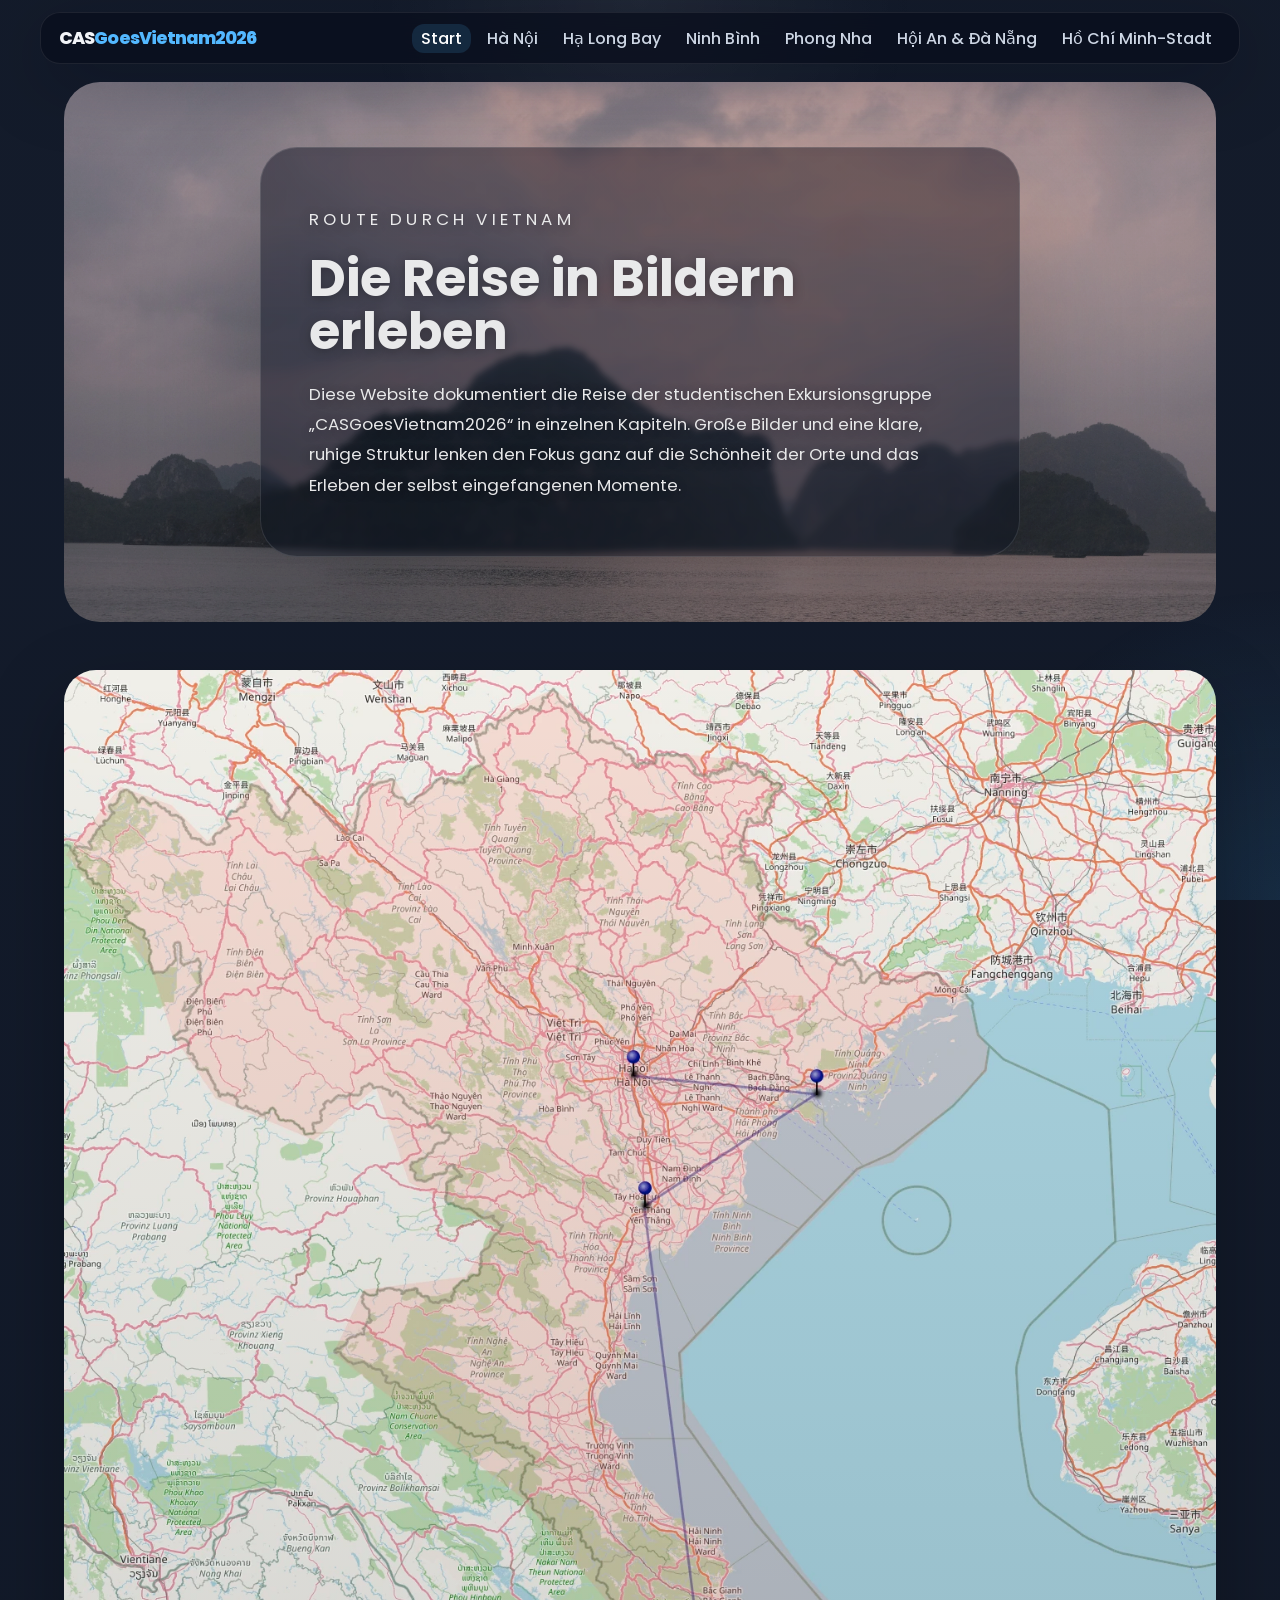
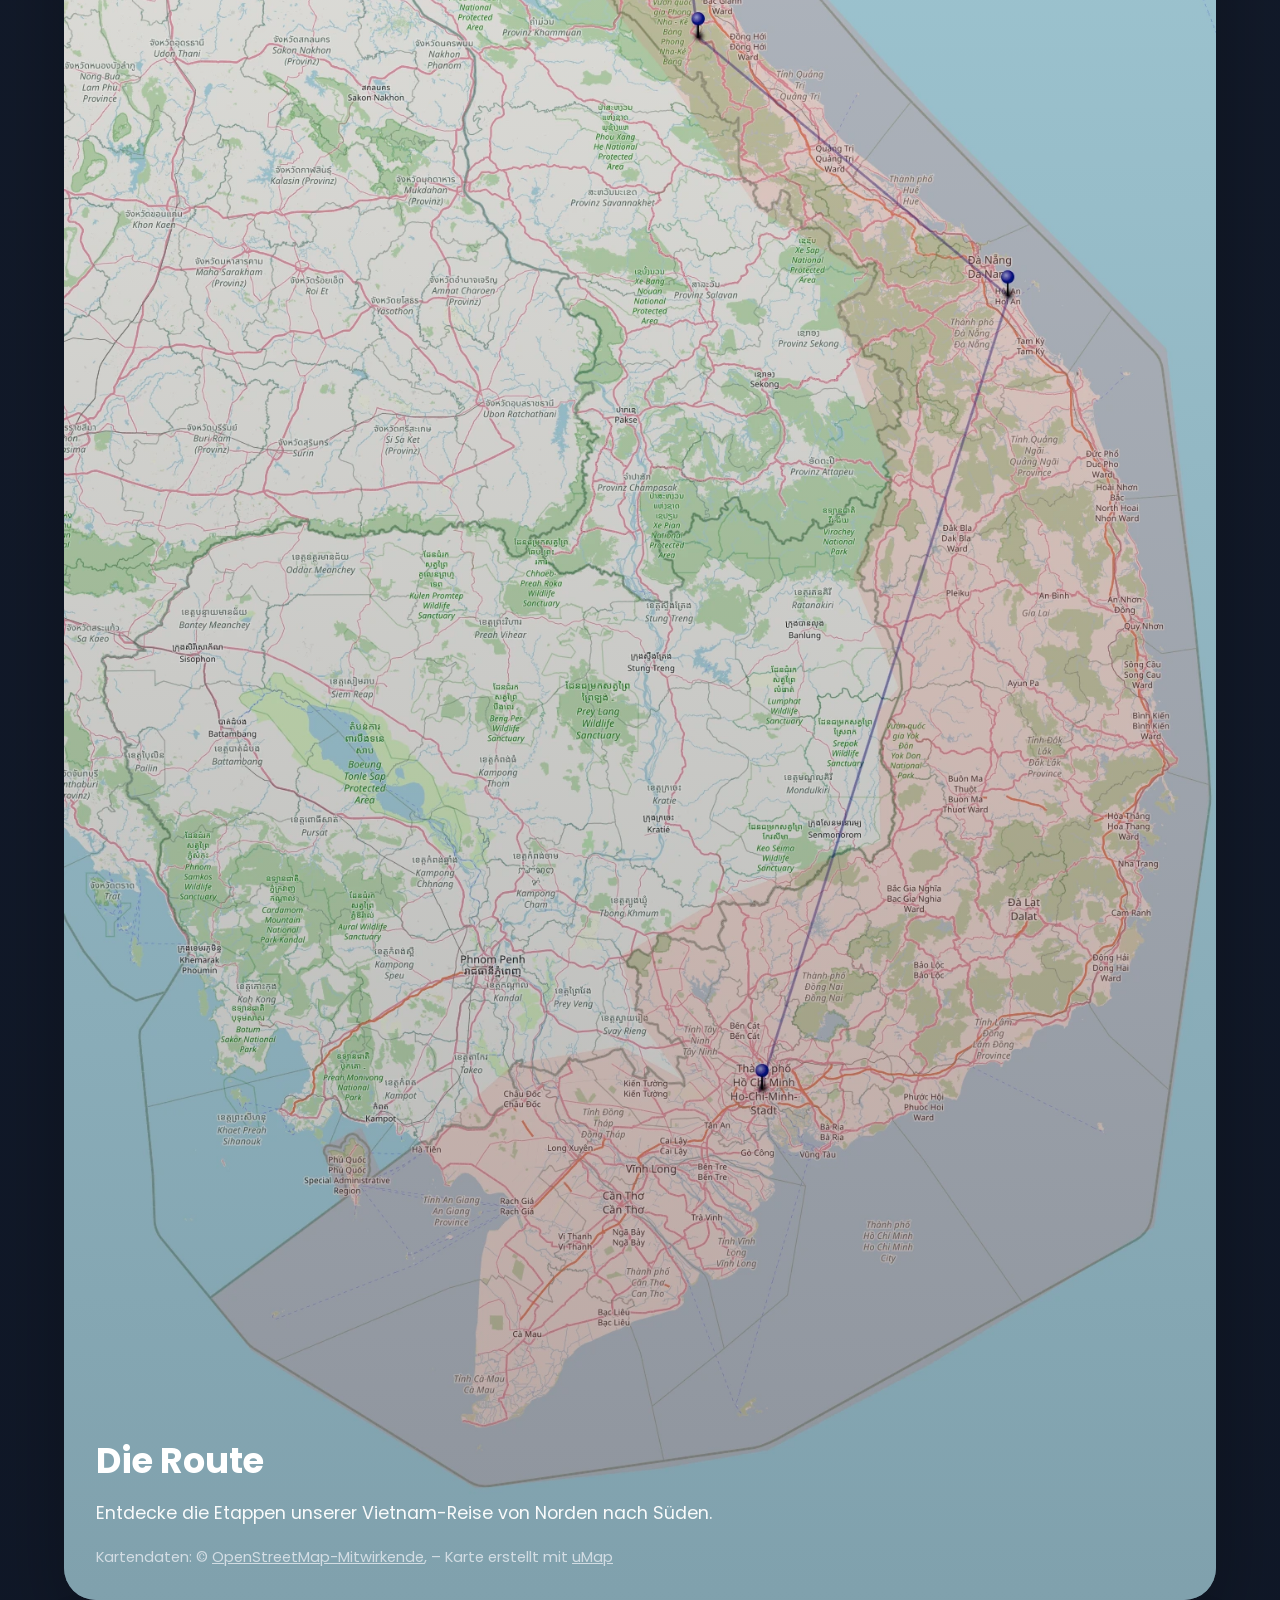
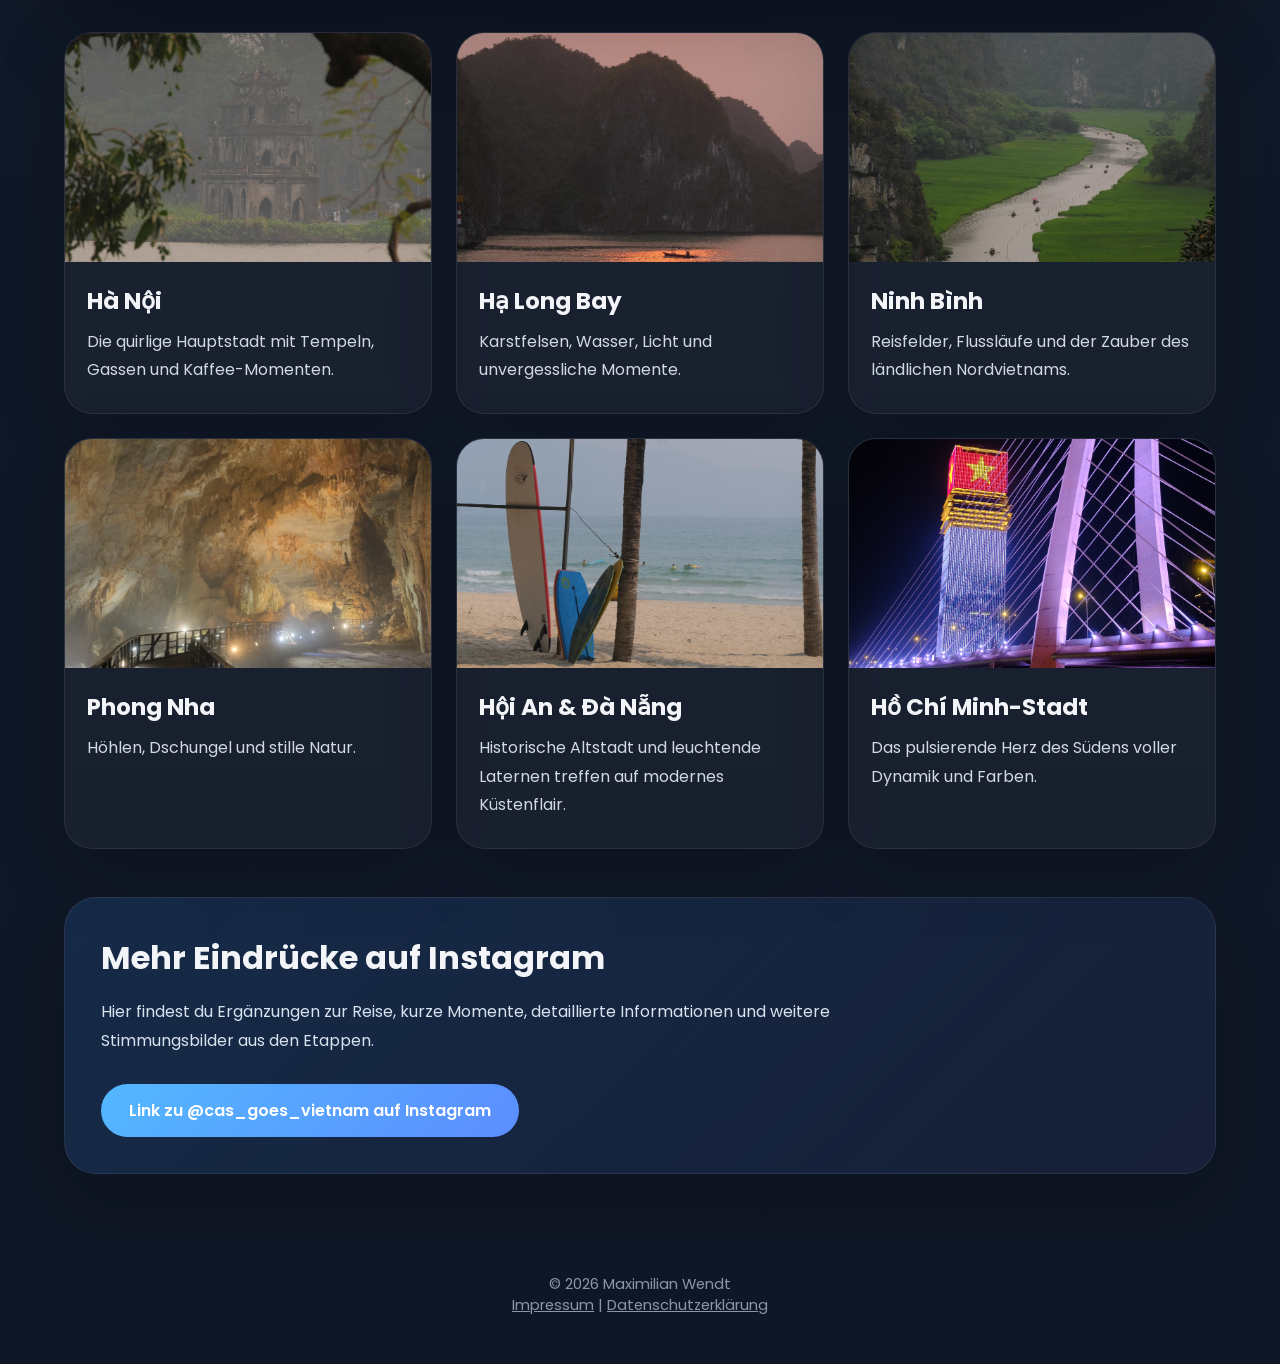
<file: vn/index.html>
<!DOCTYPE html>
<html lang="de">
<head>
    <meta charset="UTF-8">
    <meta name="viewport" content="width=device-width, initial-scale=1.0">
    <title>Start - CASGoesVietnam2026</title>
    <link rel="stylesheet" href="css/style.css">
    <link rel="icon" type="image/png" sizes="32x32" href="icons/favicon-32.png">
    <link rel="icon" type="image/png" sizes="16x16" href="icons/favicon-16.png">
    <link rel="apple-touch-icon" href="icons/apple-touch-icon.png">
    <link rel="icon" href="icons/favicon.ico" type="image/x-icon">
    <link rel="shortcut icon" href="icons/favicon.ico">
</head>
<body>
    <div class="bg-blur"></div>

    <nav class="main-nav">
        <div class="nav-container">
            <div class="logo">CAS<span>GoesVietnam<span>2026</span></div>
            <ul>
                <li><a href="index.html" class="active">Start</a></li>
                <li><a href="hanoi.html">Hà Nội</a></li>
                <li><a href="halong-bay.html">Hạ Long Bay</a></li>
                <li><a href="tam-coc.html">Ninh Bình</a></li>
                <li><a href="phong-nha.html">Phong Nha</a></li>
                <li><a href="hoian-danang.html">Hội An & Đà Nẵng</a></li>
                <li><a href="ho-chi-minh-stadt.html">Hồ Chí Minh-Stadt</a></li>
            </ul>
        </div>
    </nav>

    <main>
        <section class="hero">
            <div class="hero-content">
                <p class="eyebrow">Route durch Vietnam</p>
                <h1>Die Reise in Bildern erleben</h1>
                <p>Diese Website dokumentiert die Reise der studentischen Exkursionsgruppe &bdquo;CASGoesVietnam2026&ldquo; in einzelnen Kapiteln. Große Bilder und eine klare, ruhige Struktur lenken den Fokus ganz auf die Schönheit der Orte und das Erleben der selbst eingefangenen Momente.</p>                <!-- <a href="#destinations" class="btn-primary">Zu den Orten</a> -->
            </div>
        </section>

        <section class="route-map-section">
            <div class="route-map-container">
                <img src="images/Karte.webp" alt="Reiseroute durch Vietnam" class="route-map-image">
                <div class="route-map-overlay">
                    <h2>Die Route</h2>
                    <p>Entdecke die Etappen unserer Vietnam-Reise von Norden nach Süden.</p>
                    <!-- <p2 class="route-map-credit">Kartendaten: © OpenStreetMap-Mitwirkende</p2> -->
                    <p2 class="route-map-credit">Kartendaten:  © <a href="https://www.openstreetmap.org/copyright" target="_blank" rel="noopener">OpenStreetMap-Mitwirkende</a>, 
  <!-- ® <a href="https://carto.com/attribution/" target="_blank" rel="noopener">CARTO</a>  -->
  – Karte erstellt mit <a href="https://umap-project.org" target="_blank" rel="noopener">uMap</a>
</p2>

                </div>
            </div>
        </section>

        <section id="destinations" class="destination-grid">
            <article class="destination-card">
                <a href="hanoi.html">
                    <div class="destination-image" style="background-image:
                    url('images/1%20Hanoi/H.webp'); background-position: center
                    30%;"></div>
                    <div class="destination-copy">
                        <h3>Hà Nội</h3>
                        <p>Die quirlige Hauptstadt mit Tempeln, Gassen und Kaffee-Momenten.</p>
                    </div>
                </a>
            </article>
            <article class="destination-card">
                <a href="halong-bay.html">
                    <div class="destination-image" style="background-image: url('images/2%20Halong/H.webp'); background-position: center 54%;"></div>
                    <div class="destination-copy">
                        <h3>Hạ Long Bay</h3>
                        <p>Karstfelsen, Wasser, Licht und unvergessliche Momente.</p>
                    </div>
                </a>
            </article>
            <article class="destination-card">
                <a href="tam-coc.html">
                    <div class="destination-image" style="background-image: url('images/3%20Ninh%20Binh/H.webp');"></div>
                    <div class="destination-copy">
                        <h3>Ninh Bình</h3>
                        <p>Reisfelder, Flussläufe und der Zauber des ländlichen Nordvietnams.</p>
                    </div>
                </a>
            </article>
            <article class="destination-card">
                <a href="phong-nha.html">
                    <div class="destination-image" style="background-image:
                    url('images/4%20Phong%20Nha/H.webp') ; background-position: center 60%;"></div>
                    <div class="destination-copy">
                        <h3>Phong Nha</h3>
                        <p>Höhlen, Dschungel und stille Natur.</p>
                    </div>
                </a>
            </article>
            <article class="destination-card">
                <a href="hoian-danang.html">
                    <div class="destination-image" style="background-image:
                    url('images/5%20Hoi%20An/H.webp'); background-position: center 95%;"></div>
                    <div class="destination-copy">
                        <h3>Hội An & Đà Nẵng</h3>
                        <p>Historische Altstadt und leuchtende Laternen treffen auf modernes Küstenflair.</p>
                    </div>
                </a>
            </article>
            <article class="destination-card">
                <a href="ho-chi-minh-stadt.html">
                    <div class="destination-image" style="background-image:
                    url('images/6%20Saigon/H.webp'); background-position: center 77%;"></div>
                    <div class="destination-copy">
                        <h3>Hồ Chí Minh-Stadt</h3>
                        <p>Das pulsierende Herz des Südens voller Dynamik und Farben.</p>
                    </div>
                </a>
            </article>
        </section>

        <section class="social-panel">
            <div>
                <h2>Mehr Eindrücke auf Instagram</h2>
                <p>Hier findest du Ergänzungen zur Reise, kurze Momente, detaillierte Informationen und weitere Stimmungsbilder aus den Etappen.</p>
                <a href="https://www.instagram.com/cas_goes_vietnam"
                target="_blank" rel="noopener noreferrer"
                class="btn-primary">Link zu
                @cas_goes_vietnam auf Instagram</a>
            </div>
        </section>
    </main>

    <footer>
        <p>&copy; 2026 Maximilian Wendt</p>
        <p><a href="impressum.html">Impressum</a> | <a href="datenschutz.html">Datenschutzerklärung</a></p>
    </footer>
    <script src="js/script.js"></script>
</body>
</html>
</file>
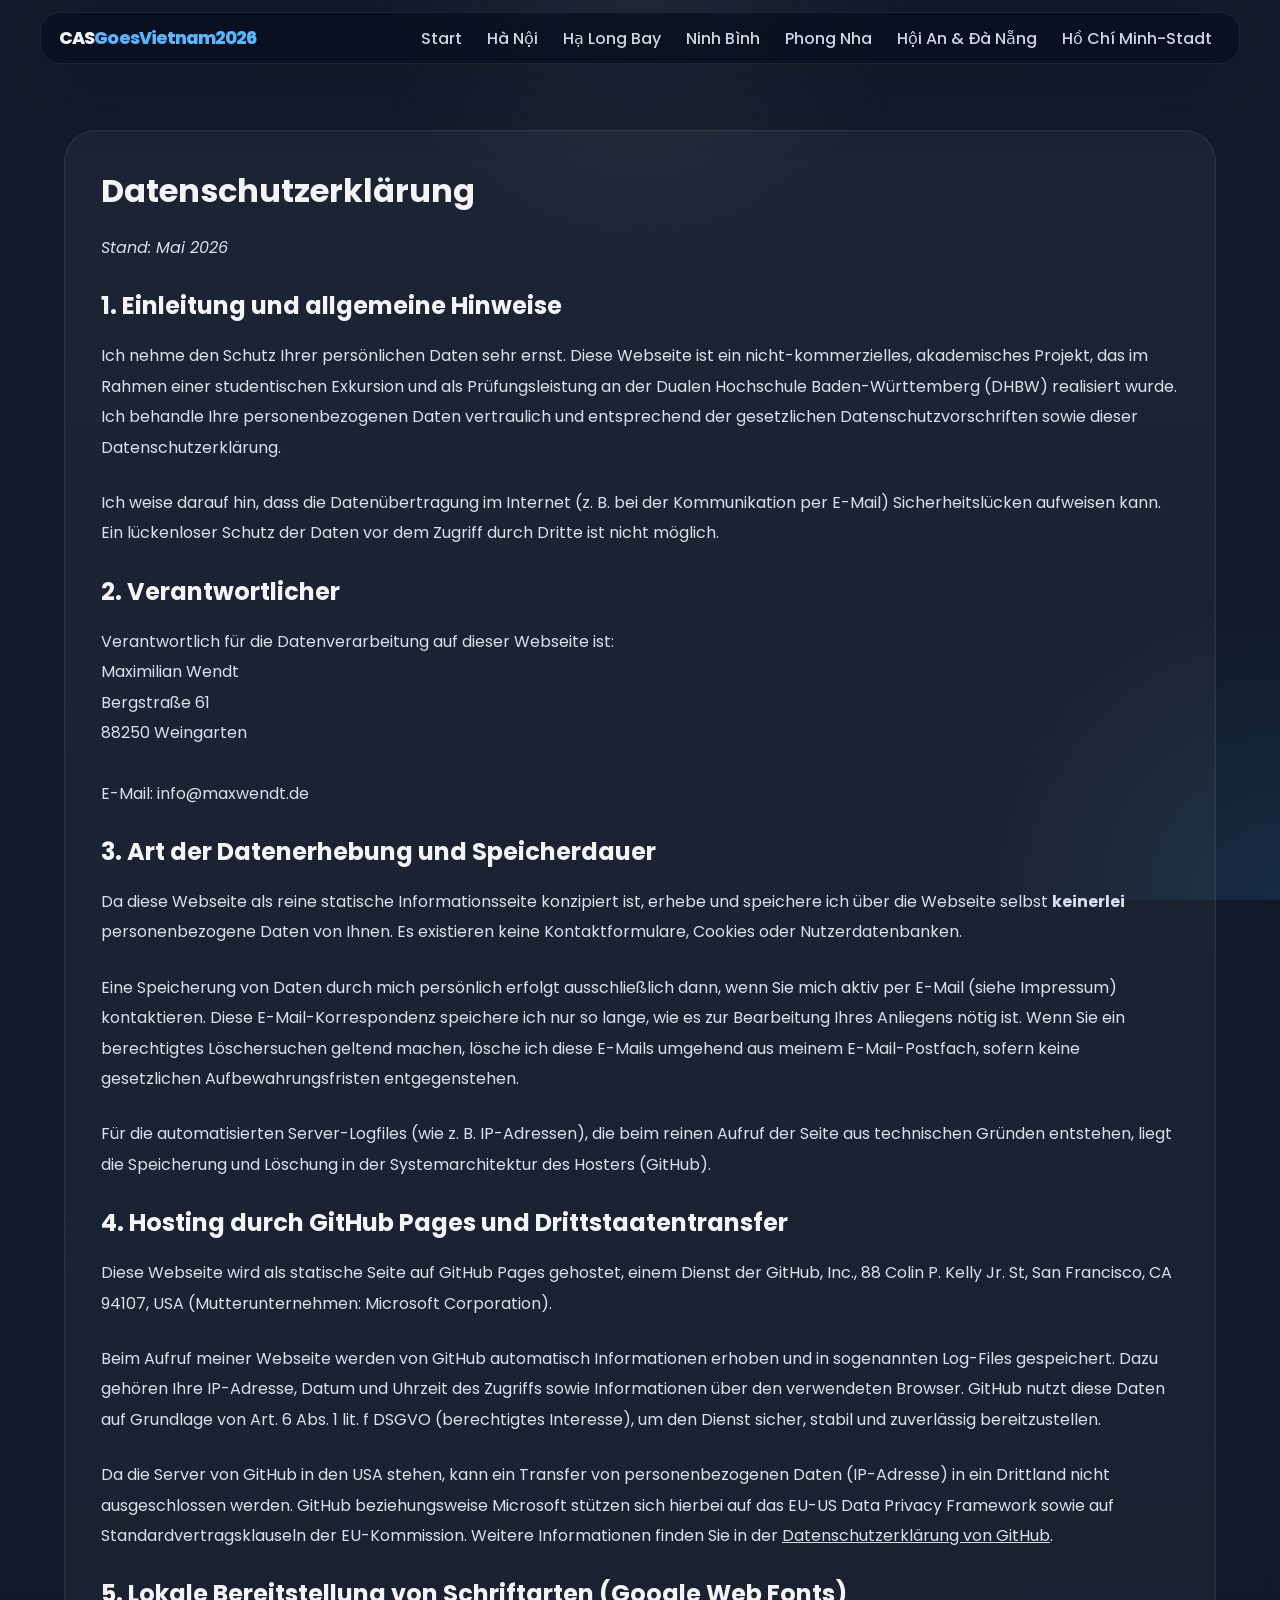
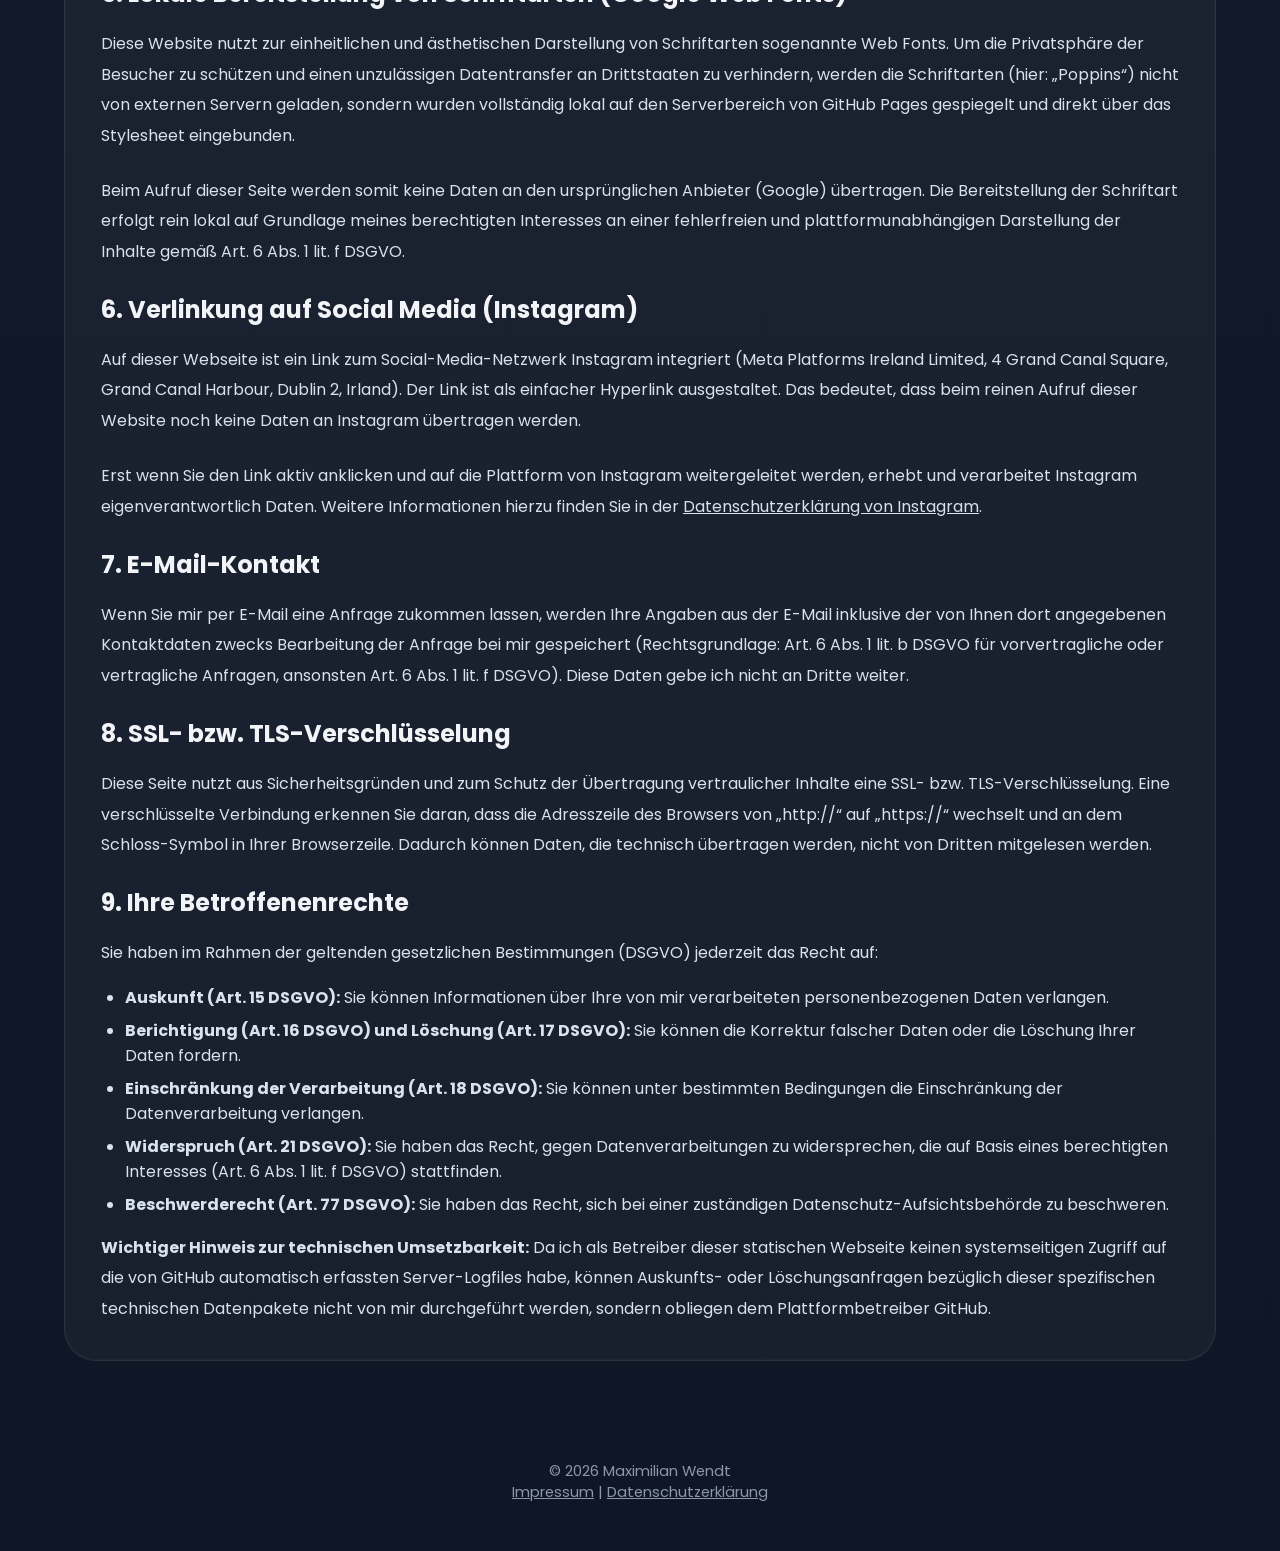
<file: vn/datenschutz.html>
<!DOCTYPE html>
<html lang="de">
<head>
    <meta charset="UTF-8">
    <meta name="viewport" content="width=device-width, initial-scale=1.0">
    <title>Datenschutzerklärung - CASGoesVietnam2026</title>
    <link rel="stylesheet" href="css/style.css">
    <link rel="icon" type="image/png" sizes="32x32" href="icons/favicon-32.png">
    <link rel="icon" type="image/png" sizes="16x16" href="icons/favicon-16.png">
    <link rel="apple-touch-icon" href="icons/apple-touch-icon.png">
    <link rel="icon" href="icons/favicon.ico" type="image/x-icon">
    <link rel="shortcut icon" href="icons/favicon.ico">
</head>
<body>
    <nav class="main-nav">
        <div class="nav-container">
            <div class="logo">CAS<span>GoesVietnam<span>2026</span></div>
            <ul>
                <li><a href="index.html">Start</a></li>
                <li><a href="hanoi.html">Hà Nội</a></li>
                <li><a href="halong-bay.html">Hạ Long Bay</a></li>
                <li><a href="tam-coc.html">Ninh Bình</a></li>
                <li><a href="phong-nha.html">Phong Nha</a></li>
                <li><a href="hoian-danang.html">Hội An & Đà Nẵng</a></li>
                <li><a href="ho-chi-minh-stadt.html">Hồ Chí Minh-Stadt</a></li>
            </ul>
        </div>
    </nav>

    <main>
        <section class="intro-panel">
            <div>
                <h1>Datenschutzerklärung</h1>
                <p><em>Stand: Mai 2026</em></p><br>
                <h2>1. Einleitung und allgemeine Hinweise</h2>
                <p>Ich nehme den Schutz Ihrer persönlichen Daten sehr ernst. Diese Webseite ist ein nicht-kommerzielles, akademisches Projekt, das im Rahmen einer studentischen Exkursion und als Prüfungsleistung an der Dualen Hochschule Baden-Württemberg (DHBW) realisiert wurde. Ich behandle Ihre personenbezogenen Daten vertraulich und entsprechend der gesetzlichen Datenschutzvorschriften sowie dieser Datenschutzerklärung.</p><br>
                <p>Ich weise darauf hin, dass die Datenübertragung im Internet (z.&nbsp;B. bei der Kommunikation per E-Mail) Sicherheitslücken aufweisen kann. Ein lückenloser Schutz der Daten vor dem Zugriff durch Dritte ist nicht möglich.</p>
                <br>
                <h2>2. Verantwortlicher</h2>
                <p>Verantwortlich für die Datenverarbeitung auf dieser Webseite ist:<br>
                Maximilian Wendt<br>
                Bergstraße 61<br>
                88250 Weingarten<br><br>
                E-Mail: info@maxwendt.de<br></p>
                <br>
                <h2>3. Art der Datenerhebung und Speicherdauer</h2>
                <p>Da diese Webseite als reine statische Informationsseite konzipiert ist, erhebe und speichere ich über die Webseite selbst <strong>keinerlei</strong> personenbezogene Daten von Ihnen. Es existieren keine Kontaktformulare, Cookies oder Nutzerdatenbanken.</p>
                <br><p>Eine Speicherung von Daten durch mich persönlich erfolgt ausschließlich dann, wenn Sie mich aktiv per E-Mail (siehe Impressum) kontaktieren. Diese E-Mail-Korrespondenz speichere ich nur so lange, wie es zur Bearbeitung Ihres Anliegens nötig ist. Wenn Sie ein berechtigtes Löschersuchen geltend machen, lösche ich diese E-Mails umgehend aus meinem E-Mail-Postfach, sofern keine gesetzlichen Aufbewahrungsfristen entgegenstehen.</p>
                <br><p>Für die automatisierten Server-Logfiles (wie z. B. IP-Adressen), die beim reinen Aufruf der Seite aus technischen Gründen entstehen, liegt die Speicherung und Löschung in der Systemarchitektur des Hosters (GitHub).</p>
<br>
                <h2>4. Hosting durch GitHub Pages und Drittstaatentransfer</h2>
                <p>Diese Webseite wird als statische Seite auf GitHub Pages gehostet, einem Dienst der GitHub, Inc., 88 Colin P. Kelly Jr. St, San Francisco, CA 94107, USA (Mutterunternehmen: Microsoft Corporation).</p>
                <br><p>Beim Aufruf meiner Webseite werden von GitHub automatisch Informationen erhoben und in sogenannten Log-Files gespeichert. Dazu gehören Ihre IP-Adresse, Datum und Uhrzeit des Zugriffs sowie Informationen über den verwendeten Browser. GitHub nutzt diese Daten auf Grundlage von Art. 6 Abs. 1 lit. f DSGVO (berechtigtes Interesse), um den Dienst sicher, stabil und zuverlässig bereitzustellen.</p>
                <br><p>Da die Server von GitHub in den USA stehen, kann ein Transfer von personenbezogenen Daten (IP-Adresse) in ein Drittland nicht ausgeschlossen werden. GitHub beziehungsweise Microsoft stützen sich hierbei auf das EU-US Data Privacy Framework sowie auf Standardvertragsklauseln der EU-Kommission. Weitere Informationen finden Sie in der <a href="https://docs.github.com/en/site-policy/privacy-policies/github-privacy-statement" target="_blank">Datenschutzerklärung von GitHub</a>.</p>
<br>
                <h2>5. Lokale Bereitstellung von Schriftarten (Google Web Fonts)</h2>
                <p>Diese Website nutzt zur einheitlichen und ästhetischen Darstellung von Schriftarten sogenannte Web Fonts. Um die Privatsphäre der Besucher zu schützen und einen unzulässigen Datentransfer an Drittstaaten zu verhindern, werden die Schriftarten (hier: „Poppins“) nicht von externen Servern geladen, sondern wurden vollständig lokal auf den Serverbereich von GitHub Pages gespiegelt und direkt über das Stylesheet eingebunden.</p>
                <br><p>Beim Aufruf dieser Seite werden somit keine Daten an den ursprünglichen Anbieter (Google) übertragen. Die Bereitstellung der Schriftart erfolgt rein lokal auf Grundlage meines berechtigten Interesses an einer fehlerfreien und plattformunabhängigen Darstellung der Inhalte gemäß Art. 6 Abs. 1 lit. f DSGVO.</p>
<br>
                <h2>6. Verlinkung auf Social Media (Instagram)</h2>
                <p>Auf dieser Webseite ist ein Link zum Social-Media-Netzwerk Instagram integriert (Meta Platforms Ireland Limited, 4 Grand Canal Square, Grand Canal Harbour, Dublin 2, Irland). Der Link ist als einfacher Hyperlink ausgestaltet. Das bedeutet, dass beim reinen Aufruf dieser Website noch keine Daten an Instagram übertragen werden.</p>
                <br><p>Erst wenn Sie den Link aktiv anklicken und auf die Plattform von Instagram weitergeleitet werden, erhebt und verarbeitet Instagram eigenverantwortlich Daten. Weitere Informationen hierzu finden Sie in der <a href="https://help.instagram.com/519522125107875" target="_blank">Datenschutzerklärung von Instagram</a>.</p>
<br>
                <h2>7. E-Mail-Kontakt</h2>
                <p>Wenn Sie mir per E-Mail eine Anfrage zukommen lassen, werden Ihre Angaben aus der E-Mail inklusive der von Ihnen dort angegebenen Kontaktdaten zwecks Bearbeitung der Anfrage bei mir gespeichert (Rechtsgrundlage: Art. 6 Abs. 1 lit. b DSGVO für vorvertragliche oder vertragliche Anfragen, ansonsten Art. 6 Abs. 1 lit. f DSGVO). Diese Daten gebe ich nicht an Dritte weiter.</p>
<br>
                <h2>8. SSL- bzw. TLS-Verschlüsselung</h2>
                <p>Diese Seite nutzt aus Sicherheitsgründen und zum Schutz der Übertragung vertraulicher Inhalte eine SSL- bzw. TLS-Verschlüsselung. Eine verschlüsselte Verbindung erkennen Sie daran, dass die Adresszeile des Browsers von „http://“ auf „https://“ wechselt und an dem Schloss-Symbol in Ihrer Browserzeile. Dadurch können Daten, die technisch übertragen werden, nicht von Dritten mitgelesen werden.</p>
<br>
                <h2>9. Ihre Betroffenenrechte</h2>
                <p style="color: #d9e3ef !important; margin-bottom: 1rem;">Sie haben im Rahmen der geltenden gesetzlichen Bestimmungen (DSGVO) jederzeit das Recht auf:</p>
                <ul style="margin-top: 0; margin-bottom: 1rem; padding-left: 1.5rem; list-style-type: disc; color: #d9e3ef !important;">
                    <li style="margin-bottom: 0.5rem; color: #d9e3ef !important;">
                        <strong>Auskunft (Art. 15 DSGVO):</strong> Sie können Informationen über Ihre von mir verarbeiteten personenbezogenen Daten verlangen.
                    </li>
                    <li style="margin-bottom: 0.5rem; color: #d9e3ef !important;">
                        <strong>Berichtigung (Art. 16 DSGVO) und Löschung (Art. 17 DSGVO):</strong> Sie können die Korrektur falscher Daten oder die Löschung Ihrer Daten fordern.
                    </li>
                    <li style="margin-bottom: 0.5rem; color: #d9e3ef !important;">
                        <strong>Einschränkung der Verarbeitung (Art. 18 DSGVO):</strong> Sie können unter bestimmten Bedingungen die Einschränkung der Datenverarbeitung verlangen.
                    </li>
                    <li style="margin-bottom: 0.5rem; color: #d9e3ef !important;">
                        <strong>Widerspruch (Art. 21 DSGVO):</strong> Sie haben das Recht, gegen Datenverarbeitungen zu widersprechen, die auf Basis eines berechtigten Interesses (Art. 6 Abs. 1 lit. f DSGVO) stattfinden.
                    </li>
                    <li style="margin-bottom: 0; color: #d9e3ef !important;">
                        <strong>Beschwerderecht (Art. 77 DSGVO):</strong> Sie haben das Recht, sich bei einer zuständigen Datenschutz-Aufsichtsbehörde zu beschweren.
                    </li>
                </ul>

                <p><strong>Wichtiger Hinweis zur technischen Umsetzbarkeit:</strong> Da ich als Betreiber dieser statischen Webseite keinen systemseitigen Zugriff auf die von GitHub automatisch erfassten Server-Logfiles habe, können Auskunfts- oder Löschungsanfragen bezüglich dieser spezifischen technischen Datenpakete nicht von mir durchgeführt werden, sondern obliegen dem Plattformbetreiber GitHub.</p>
            </div>
        </section>
    </main>

    <footer>
        <p>&copy; 2026 Maximilian Wendt</p>
        <p><a href="impressum.html">Impressum</a> | <a href="datenschutz.html">Datenschutzerklärung</a></p>
    </footer>
    <script src="js/script.js"></script>
</body>
</html>
</file>
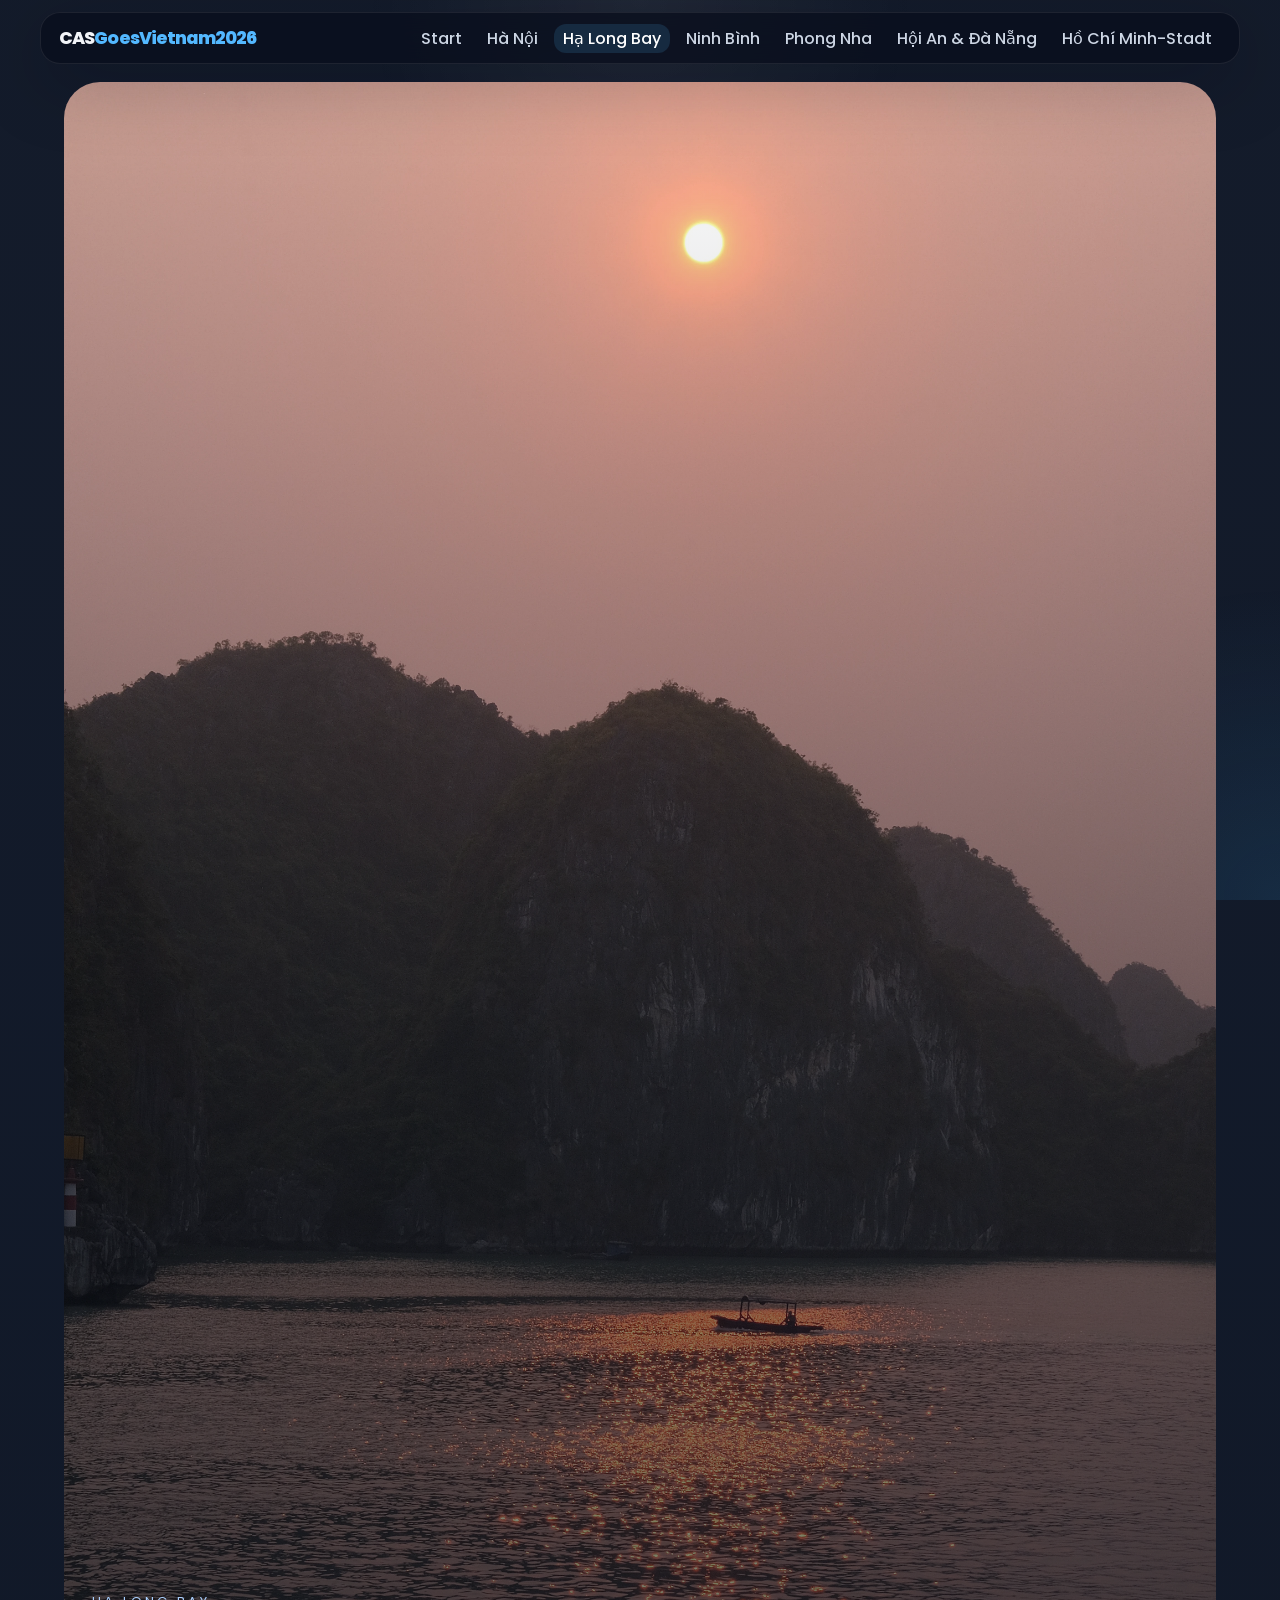
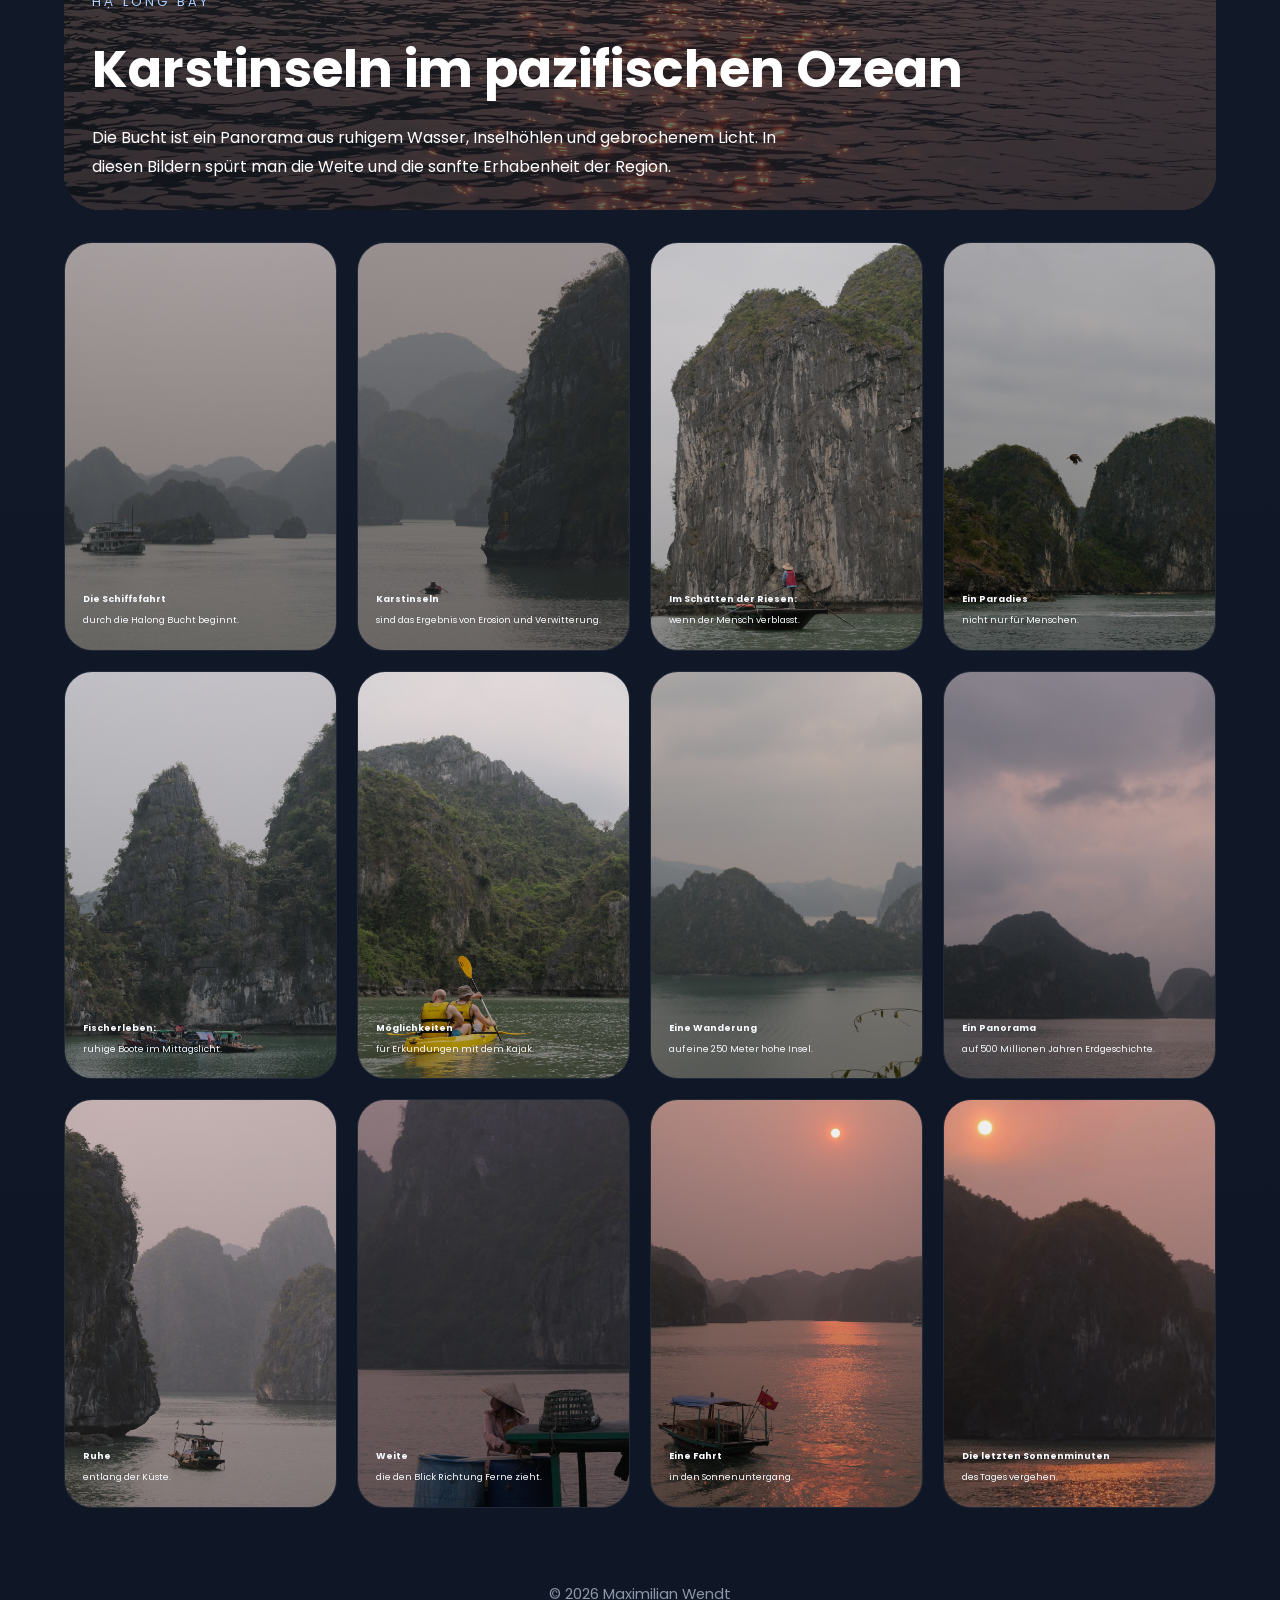
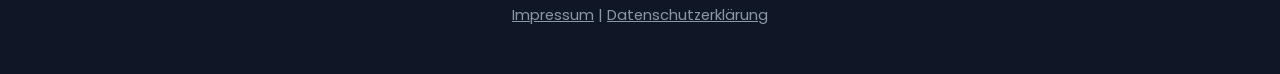
<file: vn/halong-bay.html>
<!DOCTYPE html>
<html lang="de">
<head>
    <meta charset="UTF-8">
    <meta name="viewport" content="width=device-width, initial-scale=1.0">
    <title>Hạ Long Bay - CASGoesVietnam2026</title>
    <link rel="stylesheet" href="css/style.css">
    <link rel="icon" type="image/png" sizes="32x32" href="icons/favicon-32.png">
    <link rel="icon" type="image/png" sizes="16x16" href="icons/favicon-16.png">
    <link rel="apple-touch-icon" href="icons/apple-touch-icon.png">
    <link rel="icon" href="icons/favicon.ico" type="image/x-icon">
    <link rel="shortcut icon" href="icons/favicon.ico">
</head>
<body>
    <nav class="main-nav">
        <div class="nav-container">
            <div class="logo">CAS<span>GoesVietnam<span>2026</span></div>
            <ul>
                <li><a href="index.html">Start</a></li>
                <li><a href="hanoi.html">Hà Nội</a></li>
                <li><a href="halong-bay.html" class="active">Hạ Long Bay</a></li>
                <li><a href="tam-coc.html">Ninh Bình</a></li>
                <li><a href="phong-nha.html">Phong Nha</a></li>
                <li><a href="hoian-danang.html">Hội An & Đà Nẵng</a></li>
                <li><a href="ho-chi-minh-stadt.html">Hồ Chí Minh-Stadt</a></li>
                
            </ul>
        </div>
    </nav>

    <main>
        <section class="page-hero">
            <img src="images/2%20Halong/H.webp" alt="Halong Bay Meer und Felsen">
            <div class="page-hero-copy">
                <p class="eyebrow">Hạ Long Bay</p>
                <h1>Karstinseln im pazifischen Ozean</h1>
                <p>Die Bucht ist ein Panorama aus ruhigem Wasser, Inselhöhlen und gebrochenem Licht. In diesen Bildern spürt man die Weite und die sanfte Erhabenheit der Region.</p>
            </div>
        </section>

        <section class="gallery-grid">
            <article class="image-card">
                <img src="images/2%20Halong/2.webp" alt="Bootsfahrt in Halong Bay" loading="lazy">
                <div class="image-caption"><strong>Die Schiffsfahrt</strong> durch die
                Halong Bucht beginnt.</div>
            </article>
            <article class="image-card">
                <img src="images/2%20Halong/3.webp" alt="Fischer in Halong Bay" loading="lazy">
                <div class="image-caption"><strong>Karstinseln</strong>
                sind das Ergebnis von Erosion und Verwitterung.</div>
            </article>
            <article class="image-card">
                <img src="images/2%20Halong/5.webp" alt="Karstinseln in Halong Bay" loading="lazy">
                <div class="image-caption"><strong>Im Schatten der Riesen:</strong>
                wenn der Mensch verblasst. </div>
            </article>
            <article class="image-card">
                <img src="images/2%20Halong/4.webp" alt="Spiegelung in Halong Bay" loading="lazy">
                <div class="image-caption"><strong>Ein Paradies</strong> 
                 nicht nur für Menschen.</div>
            </article>
            <article class="image-card">
                <img src="images/2%20Halong/6.webp" alt="Nebel über Halong Bay" loading="lazy">
                <div class="image-caption"><strong>Fischerleben:</strong>
                ruhige Boote im Mittagslicht.</div>
            </article>
            <article class="image-card">
                <img src="images/2%20Halong/7.webp" alt="Insel im Halong Bay" loading="lazy">
                <div class="image-caption"><strong>Möglichkeiten</strong> für
                Erkundungen mit dem Kajak.</div>
            </article>
            <article class="image-card">
                <img src="images/2%20Halong/8.webp" alt="Küste in Halong Bay" loading="lazy">
                <div class="image-caption"><strong>Eine Wanderung</strong> auf
                eine 250 Meter hohe Insel.</div>
            </article>
            <article class="image-card">
                <img src="images/2%20Halong/9.webp" alt="Segelboot in Halong Bay" loading="lazy">
                <div class="image-caption"><strong>Ein Panorama</strong> auf 500
                Millionen Jahren Erdgeschichte.</div>
            </article>
            <article class="image-card">
                <img src="images/2%20Halong/11.webp" alt="Panorama Halong Bay" loading="lazy">
                <div class="image-caption"><strong>Ruhe</strong> entlang der Küste.</div>
            </article>
            <article class="image-card">
                <img src="images/2%20Halong/10.webp" alt="Panorama Halong Bay" loading="lazy">
                <div class="image-caption"><strong>Weite</strong> die den Blick Richtung Ferne zieht.</div>
            </article>
            <article class="image-card">
                <img src="images/2%20Halong/12.webp" alt="Felsen in Hạ Long Bay" loading="lazy">
                <div class="image-caption"><strong>Eine Fahrt</strong> in den Sonnenuntergang.</div>
            </article>
            <article class="image-card">
                <img src="images/2%20Halong/1.webp" alt="Blick über Hạ Long Bay" style="object-position: left center;" loading="lazy">
                <div class="image-caption"><strong>Die letzten Sonnenminuten</strong>
                des Tages vergehen.</div>
            </article>
        </section>
    </main>

    <footer>
        <p>&copy; 2026 Maximilian Wendt</p>
        <p><a href="impressum.html">Impressum</a> | <a href="datenschutz.html">Datenschutzerklärung</a></p>
    </footer>
    <script src="js/script.js"></script>
</body>
</html>
</file>
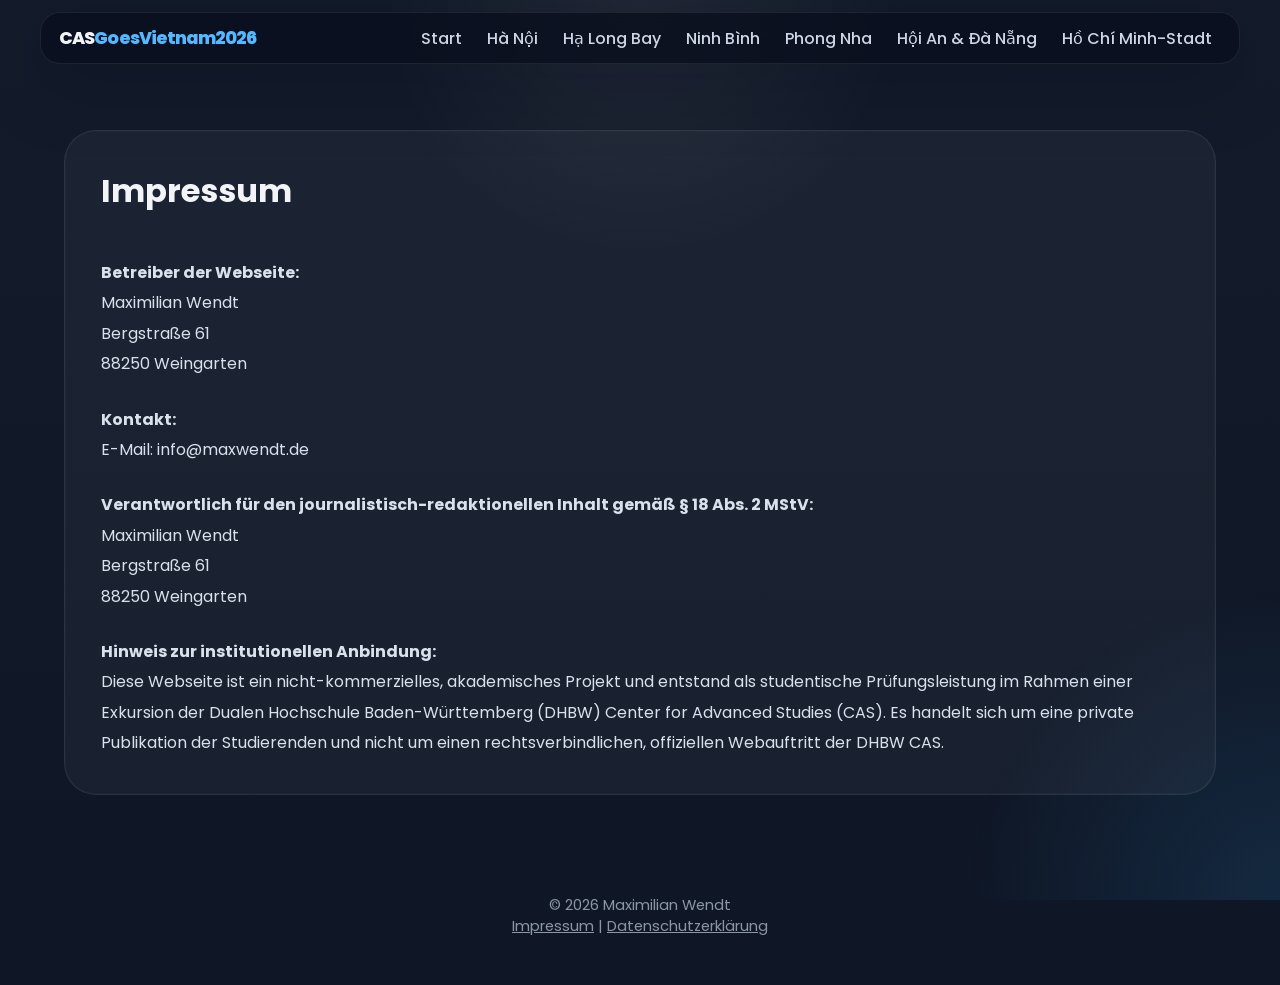
<file: vn/impressum.html>
<!DOCTYPE html>
<html lang="de">
<head>
    <meta charset="UTF-8">
    <meta name="viewport" content="width=device-width, initial-scale=1.0">
    <title>Impressum - CASGoesVietnam2026</title>
    <link rel="stylesheet" href="css/style.css">
    <link rel="icon" type="image/png" sizes="32x32" href="icons/favicon-32.png">
    <link rel="icon" type="image/png" sizes="16x16" href="icons/favicon-16.png">
    <link rel="apple-touch-icon" href="icons/apple-touch-icon.png">
    <link rel="icon" href="icons/favicon.ico" type="image/x-icon">
    <link rel="shortcut icon" href="icons/favicon.ico">
</head>
<body>
    <nav class="main-nav">
        <div class="nav-container">
            <div class="logo">CAS<span>GoesVietnam<span>2026</span></div>
            <ul>
                <li><a href="index.html">Start</a></li>
                <li><a href="hanoi.html">Hà Nội</a></li>
                <li><a href="halong-bay.html">Hạ Long Bay</a></li>
                <li><a href="tam-coc.html">Ninh Bình</a></li>
                <li><a href="phong-nha.html">Phong Nha</a></li>
                <li><a href="hoian-danang.html">Hội An & Đà Nẵng</a></li>
                <li><a href="ho-chi-minh-stadt.html">Hồ Chí Minh-Stadt</a></li>
            </ul>
        </div>
    </nav>

    <main>
        <section class="intro-panel">
            <div>
                <h1>Impressum</h1><br>

                <p><strong>Betreiber der Webseite:</strong><br>
                Maximilian Wendt<br>
                Bergstraße 61<br>
                88250 Weingarten</p> <br>

                <p><strong>Kontakt:</strong><br>
                E-Mail: info@maxwendt.de</p><br>

                <p><strong>Verantwortlich für den journalistisch-redaktionellen Inhalt gemäß § 18 Abs. 2 MStV:</strong><br>
                Maximilian Wendt<br>
                Bergstraße 61<br>
                88250 Weingarten</p> <br>

                <p><strong>Hinweis zur institutionellen Anbindung:</strong><br>
                Diese Webseite ist ein nicht-kommerzielles, akademisches Projekt und entstand als studentische Prüfungsleistung im Rahmen einer Exkursion der Dualen Hochschule Baden-Württemberg (DHBW) Center for Advanced Studies (CAS). Es handelt sich um eine private Publikation der Studierenden und nicht um einen rechtsverbindlichen, offiziellen Webauftritt der DHBW CAS.</p>
            </div>
        </section>
    </main>

    <footer>
        <p>&copy; 2026 Maximilian Wendt</p>
        <p><a href="impressum.html">Impressum</a> | <a href="datenschutz.html">Datenschutzerklärung</a></p>
    </footer>
</body>
</html>
</file>
<file: vn/css/style.css>
/* Grund-Setup */
* { margin: 0; padding: 0; box-sizing: border-box; }

@font-face {
    font-family: 'Poppins';
    font-style: normal;
    font-weight: 100;
    src: url('fonts/Poppins/Poppins-Thin.ttf') format('truetype');
    font-display: swap;
}

@font-face {
    font-family: 'Poppins';
    font-style: italic;
    font-weight: 100;
    src: url('fonts/Poppins/Poppins-ThinItalic.ttf') format('truetype');
    font-display: swap;
}

@font-face {
    font-family: 'Poppins';
    font-style: normal;
    font-weight: 200;
    src: url('fonts/Poppins/Poppins-ExtraLight.ttf') format('truetype');
    font-display: swap;
}

@font-face {
    font-family: 'Poppins';
    font-style: italic;
    font-weight: 200;
    src: url('fonts/Poppins/Poppins-ExtraLightItalic.ttf') format('truetype');
    font-display: swap;
}

@font-face {
    font-family: 'Poppins';
    font-style: normal;
    font-weight: 300;
    src: url('fonts/Poppins/Poppins-Light.ttf') format('truetype');
    font-display: swap;
}

@font-face {
    font-family: 'Poppins';
    font-style: italic;
    font-weight: 300;
    src: url('fonts/Poppins/Poppins-LightItalic.ttf') format('truetype');
    font-display: swap;
}

@font-face {
    font-family: 'Poppins';
    font-style: normal;
    font-weight: 400;
    src: url('fonts/Poppins/Poppins-Regular.ttf') format('truetype');
    font-display: swap;
}

@font-face {
    font-family: 'Poppins';
    font-style: italic;
    font-weight: 400;
    src: url('fonts/Poppins/Poppins-Italic.ttf') format('truetype');
    font-display: swap;
}

@font-face {
    font-family: 'Poppins';
    font-style: normal;
    font-weight: 500;
    src: url('fonts/Poppins/Poppins-Medium.ttf') format('truetype');
    font-display: swap;
}

@font-face {
    font-family: 'Poppins';
    font-style: italic;
    font-weight: 500;
    src: url('fonts/Poppins/Poppins-MediumItalic.ttf') format('truetype');
    font-display: swap;
}

@font-face {
    font-family: 'Poppins';
    font-style: normal;
    font-weight: 600;
    src: url('fonts/Poppins/Poppins-SemiBold.ttf') format('truetype');
    font-display: swap;
}

@font-face {
    font-family: 'Poppins';
    font-style: italic;
    font-weight: 600;
    src: url('fonts/Poppins/Poppins-SemiBoldItalic.ttf') format('truetype');
    font-display: swap;
}

@font-face {
    font-family: 'Poppins';
    font-style: normal;
    font-weight: 700;
    src: url('fonts/Poppins/Poppins-Bold.ttf') format('truetype');
    font-display: swap;
}

@font-face {
    font-family: 'Poppins';
    font-style: italic;
    font-weight: 700;
    src: url('fonts/Poppins/Poppins-BoldItalic.ttf') format('truetype');
    font-display: swap;
}

@font-face {
    font-family: 'Poppins';
    font-style: normal;
    font-weight: 800;
    src: url('fonts/Poppins/Poppins-ExtraBold.ttf') format('truetype');
    font-display: swap;
}

@font-face {
    font-family: 'Poppins';
    font-style: italic;
    font-weight: 800;
    src: url('fonts/Poppins/Poppins-ExtraBoldItalic.ttf') format('truetype');
    font-display: swap;
}

@font-face {
    font-family: 'Poppins';
    font-style: normal;
    font-weight: 900;
    src: url('fonts/Poppins/Poppins-Black.ttf') format('truetype');
    font-display: swap;
}

@font-face {
    font-family: 'Poppins';
    font-style: italic;
    font-weight: 900;
    src: url('fonts/Poppins/Poppins-BlackItalic.ttf') format('truetype');
    font-display: swap;
}

body {
    font-family: 'Poppins', sans-serif;
    min-height: 100vh;
    background: linear-gradient(180deg, rgba(10, 18, 34, 0.96), rgba(10, 18, 34, 0.98));
    color: #f2f4f8;
}

body::before {
    content: "";
    position: fixed;
    inset: 0;
    background: radial-gradient(circle at top, rgba(255, 255, 255, 0.06), transparent 25%),
                radial-gradient(circle at bottom right, rgba(52, 152, 219, 0.14), transparent 20%);
    pointer-events: none;
    z-index: -1;
}

img {
    display: block;
    width: 100%;
    height: 100%;
    object-fit: cover;
}

a { color: inherit; }

.main-nav {
    width: min(100%, 1200px);
    margin: 0 auto;
    /* Vertikales Padding von 22px auf 12px und horizontales auf 18px reduziert */
    padding: 12px 18px; 
    backdrop-filter: blur(18px);
    background: rgba(8, 14, 28, 0.76);
    border: 1px solid rgba(255, 255, 255, 0.08);
    /* Abgerundete Ecken leicht verringert, passend zur kompakteren Box */
    border-radius: 20px; 
    box-shadow: 0 18px 70px rgba(2, 8, 20, 0.25);
    position: sticky;
    top: 12px;
    z-index: 20;
}

.nav-container {
    display: flex;
    align-items: center;
    justify-content: space-between;
    gap: 5px;
    flex-wrap: wrap;
}

.logo {
    /* Schriftgröße von 1.35rem verkleinert */
    font-size: 1.1rem; 
    font-weight: 800;
    letter-spacing: -0.05em;
}

.logo span { color: #53b8ff; }

.main-nav ul {
    display: flex;
    flex-wrap: wrap;
    /* Abstand zwischen den Menüpunkten von 16px verringert */
    gap: 7px; 
    list-style: none;
}

.main-nav a {
    text-decoration: none;
    color: #cdd6e4;
    font-weight: 500;       
    font-size: 1rem; 
    /* Klickbereich/Padding der Links verkleinert (von 16px) */
    padding: 3px 9px; 
    border-radius: 12px;
    transition: background 0.3s, color 0.3s, transform 0.2s;
}

.main-nav a:hover,
.main-nav a.active {
    color: #ffffff;
    background: rgba(83, 184, 255, 0.14);
    transform: translateY(-1px);
}

main {
    width: min(100%, 1200px);
    margin: 0 auto;
    padding: 30px 24px 48px;
}

.hero {
    position: relative;
    overflow: hidden;
    border-radius: 36px;
    min-height: 60vh;
    display: flex;
    align-items: center;
    justify-content: center;
    background: url('../images/Banner.webp') center/cover no-repeat; background-position: center 82%;
}

.hero::after {
    content: "";
    position: absolute;
    inset: 0;
    background: linear-gradient(180deg, rgba(2, 8, 20, 0.08), rgba(2, 8, 20, 0.1));
}

.hero-content {
    position: relative;
    max-width: 760px;
    width: min(100%, 760px);
    padding: 56px 48px;
    margin: 0 auto;
    backdrop-filter: blur(3px) saturate(145%);
    background: rgba(10, 16, 28, 0.48);
    border: 1px solid rgba(255, 255, 255, 0.13);
    /* Textbox so rund wie Hintergrundbild */
    border-radius: 37px;
    box-shadow: 0 48px 140px rgba(0, 0, 0, 0.24);
    text-align: left;
}

.hero-content h1,
.hero-content p,
.hero-content .eyebrow {
    color: #ffffff !important;
    text-shadow: 0 2px 12px rgba(0, 0, 0, 0.3);
}

.hero-content p {
    max-width: 650px;
    font-size: 1.05rem;
    line-height: 1.8;
    color: #ffffff !important;
}

.eyebrow {
    display: inline-block;
    margin-bottom: 18px;
    color: #aad0ff;
    text-transform: uppercase;
    letter-spacing: 0.25em;
    font-size: 0.8rem;
}

.hero h1 {
    font-size: clamp(2.8rem, 4vw, 4.5rem);
    line-height: 1.02;
    margin-bottom: 22px;
}

.hero-content p {
    max-width: 650px;
    font-size: 1.05rem;
    line-height: 1.8;
    color: rgba(255, 255, 255, 0.96);
}

.btn-primary {
    display: inline-flex;
    align-items: center;
    justify-content: center;
    margin-top: 28px;
    padding: 14px 28px;
    border-radius: 999px;
    background: linear-gradient(135deg, #53b8ff, #5c8dff);
    color: white;
    text-decoration: none;
    font-weight: 600;
    transition: transform 0.2s, box-shadow 0.2s;
}

.btn-primary:hover {
    transform: translateY(-2px);
    box-shadow: 0 20px 40px rgba(83, 184, 255, 0.25);
}

.intro-panel {
    margin: 48px 0 24px;
    padding: 36px;
    border-radius: 32px;
    background: rgba(255, 255, 255, 0.04);
    border: 1px solid rgba(255, 255, 255, 0.08);
    box-shadow: inset 0 0 0 1px rgba(255, 255, 255, 0.02);
}

.intro-panel h2 {
    font-size: 1.5rem;
    margin-bottom: 18px;
    
    /* Verhindert das Herausragen */
    overflow-wrap: break-word;
    word-wrap: break-word;
    
    /* Aktiviert die automatische Silbentrennung */
    -webkit-hyphens: auto;
    -ms-hyphens: auto;
    hyphens: auto;
}

.intro-panel h1 {
    font-size: 2rem;
    margin-bottom: 18px;

    overflow-wrap: break-word;
    word-wrap: break-word;

    -webkit-hyphens: auto;
    -ms-hyphens: auto;
    hyphens: auto;
}

.intro-panel p {
    font-size: 1rem;
    line-height: 1.9;
    color: #d9e1ec;
}

.route-map-section {
    margin: 48px 0 32px;
}

.route-map-container {
    position: relative;
    border-radius: 32px;
    overflow: hidden;
    box-shadow: 0 30px 80px rgba(0, 0, 0, 0.25);
}

.route-map-image {
    width: 100%;
    height: auto;
    display: block;
}

.route-map-overlay {
    position: absolute;
    inset: 0;
    background: linear-gradient(180deg, rgba(2, 8, 20, 0.0), rgba(2, 8, 20, 0.25));
    padding: 48px 32px 32px;
    color: white;
    border-radius: 32px;
    display: flex;
    flex-direction: column;
    justify-content: flex-end;
    z-index: 1;
}

.route-map-overlay h2 {
    font-size: 2.2rem;
    margin-bottom: 12px;
}

.route-map-overlay p {
    font-size: 1.1rem;
    line-height: 1.7;
    opacity: 0.95;
}

.route-map-credit {
    margin-top: 18px;
    font-size: 0.92rem;
    color: rgba(242, 244, 248, 0.78);
    opacity: 0.92;
}

.social-panel {
    margin: 48px 0 24px;
    padding: 36px;
    border-radius: 32px;
    background: linear-gradient(135deg, rgba(38, 94, 159, 0.28), rgba(24, 33, 58, 0.88));
    border: 1px solid rgba(255, 255, 255, 0.08);
    box-shadow: 0 30px 70px rgba(0, 0, 0, 0.18);
}

.social-panel h2 {
    margin-bottom: 16px;
    font-size: 2rem;
}

.social-panel p {
    color: #d9e3ef;
    line-height: 1.8;
    max-width: 760px;
}

.social-panel a {
    text-decoration: none;
}

/* 1. Hintergrund-Overlay (Perfekt zentriert) */
.lightbox {
    position: fixed;
    inset: 0;
    display: flex;
    align-items: center;
    justify-content: center;
    padding: 24px;
    background: rgba(2, 8, 20, 0.88);
    opacity: 0;
    pointer-events: none;
    transition: opacity 0.25s ease;
    z-index: 200;
}

.lightbox.open {
    opacity: 1;
    pointer-events: auto;
}

/* CONTAINER: Auf Desktop kein Seiten-Padding, auf Mobile Schutzzone */
.lightbox-inner {
    position: relative;
    width: min(940px, 100%); /* Leicht verkleinert für perfekten Platz */
    max-height: 92vh;
    display: flex;
    flex-direction: column;
    align-items: center;
    gap: 18px;
    padding: 20px 0; /* Standard: Kein Padding an den Seiten auf Desktop */
}

/* 3. Das Bild */
.lightbox-image {
    width: 100%;
    max-height: calc(100vh - 180px);
    object-fit: contain;
    border-radius: 24px;
    box-shadow: 0 30px 80px rgba(0, 0, 0, 0.35);
}

/* SCHLIESSEN-BUTTON: Klebt sauber oben rechts am Bildrand */
.lightbox-close {
    position: absolute;
    top: -40px;
    right: 0;
    width: 48px;
    height: 48px;
    border: none;
    border-radius: 50%;
    background: rgba(255, 255, 255, 0.16);
    color: #fff;
    font-size: 1.8rem;
    cursor: pointer;
    box-shadow: 0 10px 30px rgba(0, 0, 0, 0.25);
    transition: background 0.3s;
}

.lightbox-close:hover {
    background: rgba(255, 255, 255, 0.25);
}
/* NAVIGATION-BUTTONS: Schweben auf Desktop NEBEN dem Bild */
.lightbox-nav-btn {
    position: absolute;
    top: 50%;
    transform: translateY(-50%);
    width: 42px;
    height: 42px;
    background: rgba(255, 255, 255, 0.16);
    border: 1px solid rgba(255, 255, 255, 0.25);
    border-radius: 50%;
    color: white;
    font-size: 22px;
    cursor: pointer;
    transition: background 0.3s, transform 0.2s;
    display: flex;
    align-items: center;
    justify-content: center;
    z-index: 210;
}
.lightbox-nav-btn:hover {
    background: rgba(255, 255, 255, 0.3);
}
/* Auf Desktop (-65px schiebt sie komplett neben den Bildrand) */
.lightbox-prev {
    left: -65px;
}
.lightbox-next {
    right: -65px;
}

/* ==========================================================================
   RESPONSIVE ANPASSUNG: Wenn der Bildschirm zu klein für die äußeren Buttons wird
   ========================================================================== */
@media (max-width: 1100px) {
    .lightbox-inner {
        padding: 20px 65px; /* Erzwingt eine 65px breite Schutzzone links & rechts */
    }

    /* Holt die Pfeile sicher ins Innere der Schutzzone, ohne das Bild zu berühren */
    .lightbox-prev {
        left: 12px;
    }
    .lightbox-next {
        right: 12px;
    }

    /* Richtet den Schließen-Button am neuen mobilen Bildrand aus */
    .lightbox-close {
        right: 65px;
    }
}

/* 6. Text & Bildunterschrift (Fließt nun sauber zentriert mit) */
.lightbox-text {
    max-width: 90%;
    color: #edf2fa;
    text-align: center;
}

.lightbox-caption {
    font-size: 1rem;
    line-height: 1.2;
    opacity: 0.95;
    text-align: center;
}

.featured-route-card {
    margin-bottom: 34px;
}

.route-card {
    display: grid;
    grid-template-columns: 1.2fr 1.1fr;
    gap: 24px;
    padding: 28px;
    border-radius: 32px;
    background: rgba(255, 255, 255, 0.06);
    border: 1px solid rgba(255, 255, 255, 0.1);
    box-shadow: 0 30px 80px rgba(0, 0, 0, 0.18);
    overflow: hidden;
}

.route-image {
    min-height: 320px;
    background-size: cover;
    background-position: center;
    border-radius: 28px;
}

.route-copy {
    display: flex;
    flex-direction: column;
    justify-content: center;
    gap: 18px;
}

.route-copy h2 {
    margin: 0;
    font-size: clamp(2rem, 2.4vw, 2.6rem);
}

.route-copy p {
    color: #d7e1ee;
    line-height: 1.8;
}

.badge {
    display: inline-flex;
    align-items: center;
    justify-content: center;
    padding: 8px 16px;
    border-radius: 999px;
    background: rgba(83, 184, 255, 0.18);
    color: #d8f0ff;
    font-size: 0.85rem;
    font-weight: 600;
    letter-spacing: 0.05em;
    text-transform: uppercase;
}

.destination-grid {
    display: grid;
    grid-template-columns: repeat(auto-fit, minmax(350px, 1fr));
    gap: 24px;
}

.destination-card {
    border-radius: 28px;
    overflow: hidden;
    background: rgba(255, 255, 255, 0.04);
    border: 1px solid rgba(255, 255, 255, 0.08);
    box-shadow: 0 22px 70px rgba(0, 0, 0, 0.18);
    transition: transform 0.25s, border-color 0.25s;
}

.destination-card:hover {
    transform: translateY(-4px);
    border-color: rgba(83, 184, 255, 0.35);
}

.destination-card a {
    display: block;
    color: inherit;
    text-decoration: none;
}

.destination-image {
    aspect-ratio: 16 / 10;
    background-size: cover;
    background-position: center;
}

.destination-copy {
    padding: 22px 22px 28px;
}

.destination-copy h3 {
    font-size: 1.45rem;
    margin-bottom: 10px;
}

.destination-copy p {
    color: #d1d9e3;
    line-height: 1.8;
}

.page-hero {
    position: relative;
    margin: 0 auto 32px;
    min-height: 48vh;
    border-radius: 36px;
    overflow: hidden;
    background: #0b1724;
}

.page-hero::after {
    content: "";
    position: absolute;
    inset: 0;
    background: linear-gradient(180deg, rgba(5, 12, 24, 0.0), rgba(5, 12, 24, 0.62));
    pointer-events: none;
}

.page-hero img {
    width: 100%;
    height: 100%;
    object-fit: cover;
    cursor: zoom-in;
}

.page-hero-copy {
    position: absolute;
    bottom: 28px;
    left: 28px;
    right: 28px;
    color: white;
    z-index: 1;
}

.page-hero-copy h1 {
    margin-bottom: 16px;
    font-size: clamp(2.4rem, 4vw, 3.5rem);
}

.page-hero-copy p {
    max-width: 720px;
    line-height: 1.8;
}

.gallery-grid {
    display: grid;
    grid-template-columns: repeat(auto-fit, minmax(220px, 1fr));
    gap: 20px;
}

.image-card {
    position: relative;
    min-height: 260px;
    overflow: hidden;
    border-radius: 28px;
    border: 1px solid rgba(255, 255, 255, 0.08);
    background: none;
}

.image-card::before {
    content: "";
    position: absolute;
    inset: 0;
    background: linear-gradient(180deg, rgba(0, 0, 0, 0.05), rgba(0, 0, 0, 0.25));
    opacity: 1;
    z-index: 1;
    pointer-events: none;
}

.image-card img {
    position: relative;
    z-index: 0;
    width: 100%;
    height: 100%;
    object-fit: cover;
    transform: scale(1);
    transition: transform 0.5s ease;
}

.image-card img {
    position: relative;
    z-index: 0;
    width: 100%;
    height: 100%;
    object-fit: cover;
    transform: scale(1);
    transition: transform 0.5s ease;
}

.image-card .image-caption {
    position: absolute;
    bottom: 24px;
    left: 18px;
    right: 18px;
    color: #f8fbff;
    font-size: 0.57rem;
    line-height: 1.22;
    z-index: 2;
    margin: 0;
}

.image-card:hover img {
    transform: scale(1.1);
}

.image-card .image-caption strong {
    display: block;
    margin-bottom: 10px;
    font-weight: 700;
}

footer {
    text-align: center;
    padding: 28px 24px 48px;
    color: #8b96a6;
    font-size: 0.92rem;
}

@media (max-width: 860px) {
    .nav-container { justify-content: center; }
    .main-nav ul { justify-content: center; }
}

@media (max-width: 700px) {
    .hero-content { padding: 32px 24px; }
    .destination-copy { padding: 18px; }
    .page-hero-copy { bottom: 18px; left: 18px; right: 18px; }
}

@media (max-width: 500px) {
    .hero h1 { font-size: 2.4rem; }
    .destination-copy h3 { font-size: 1.25rem; }
}
</file>
